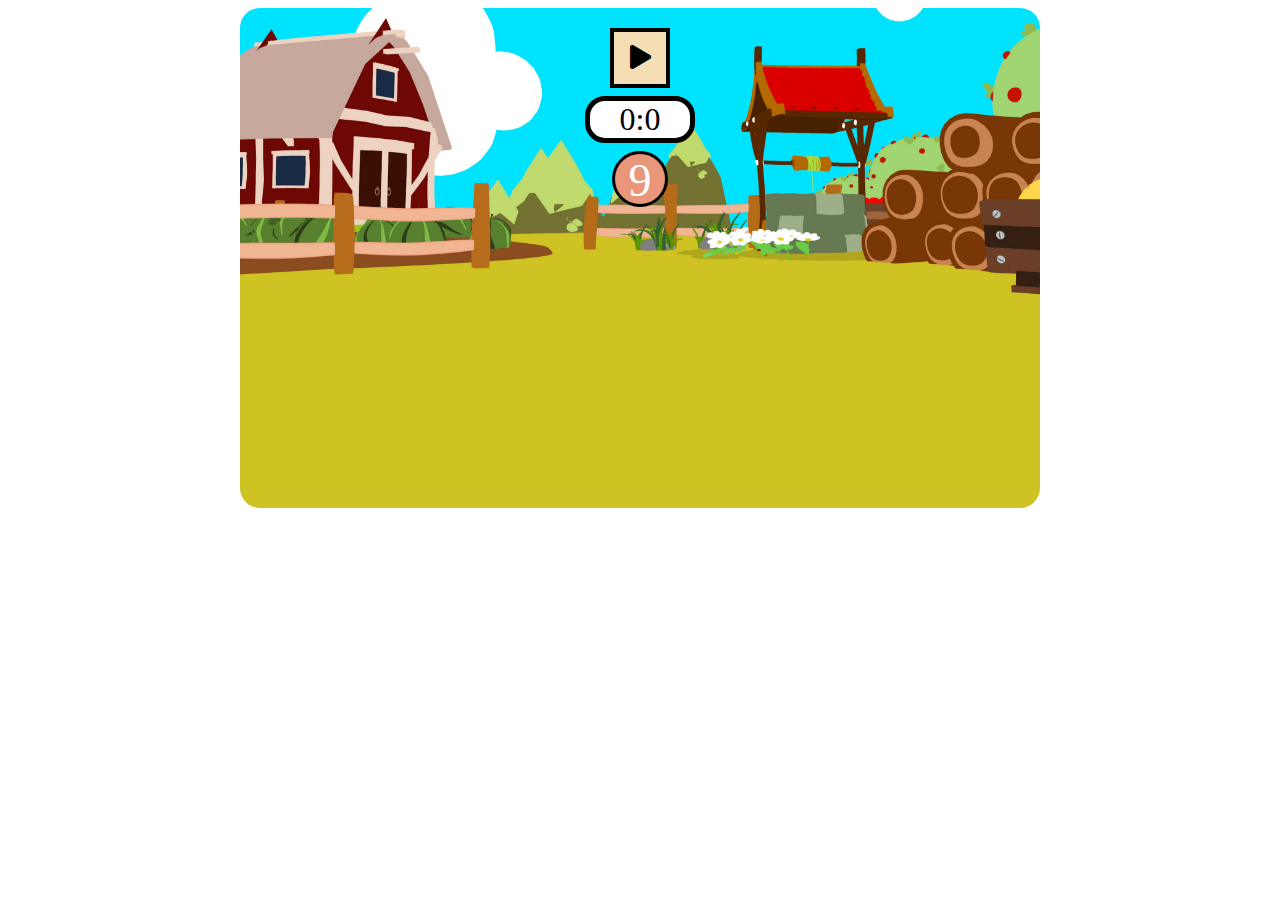
<file: 게임 만들기(강의 ver)/index.html>
﻿<!DOCTYPE html>
<html lang="en">
<head>
    <meta charset="UTF-8">
    <meta http-equiv="X-UA-Compatible" content="IE=edge">
    <meta name="viewport" content="width=device-width, initial-scale=1.0">
    <link rel="stylesheet" href="style.css">
    <link rel="stylesheet" href="https://cdnjs.cloudflare.com/ajax/libs/font-awesome/5.15.2/css/all.min.css">
    <link rel="preconnect" href="https://fonts.gstatic.com">
    <link href="https://fonts.googleapis.com/css2?family=Newsreader:wght@600&display=swap" rel="stylesheet">
    <script type="module" src="src/main.js" defer></script>
    <title>Fun game</title>
</head>
<body>
    <section class="game">
        <header class="game__header">
            <button class="game__button">
                <i class="fas fa-play"></i>
            </button>
            <span class="game__timer">0:0</span>
            <span class="game__score">9</span>
        </header>
        <section class="game__field"></section>
    </section>
    <section class="pop-up pop-up--hide">
        <button class="pop-up__refresh">
            <i class="fas fa-redo"></i>
        </button>
        <span class="pop-up__message">Hello</span>
    </section>
</body>
</html>
</file>
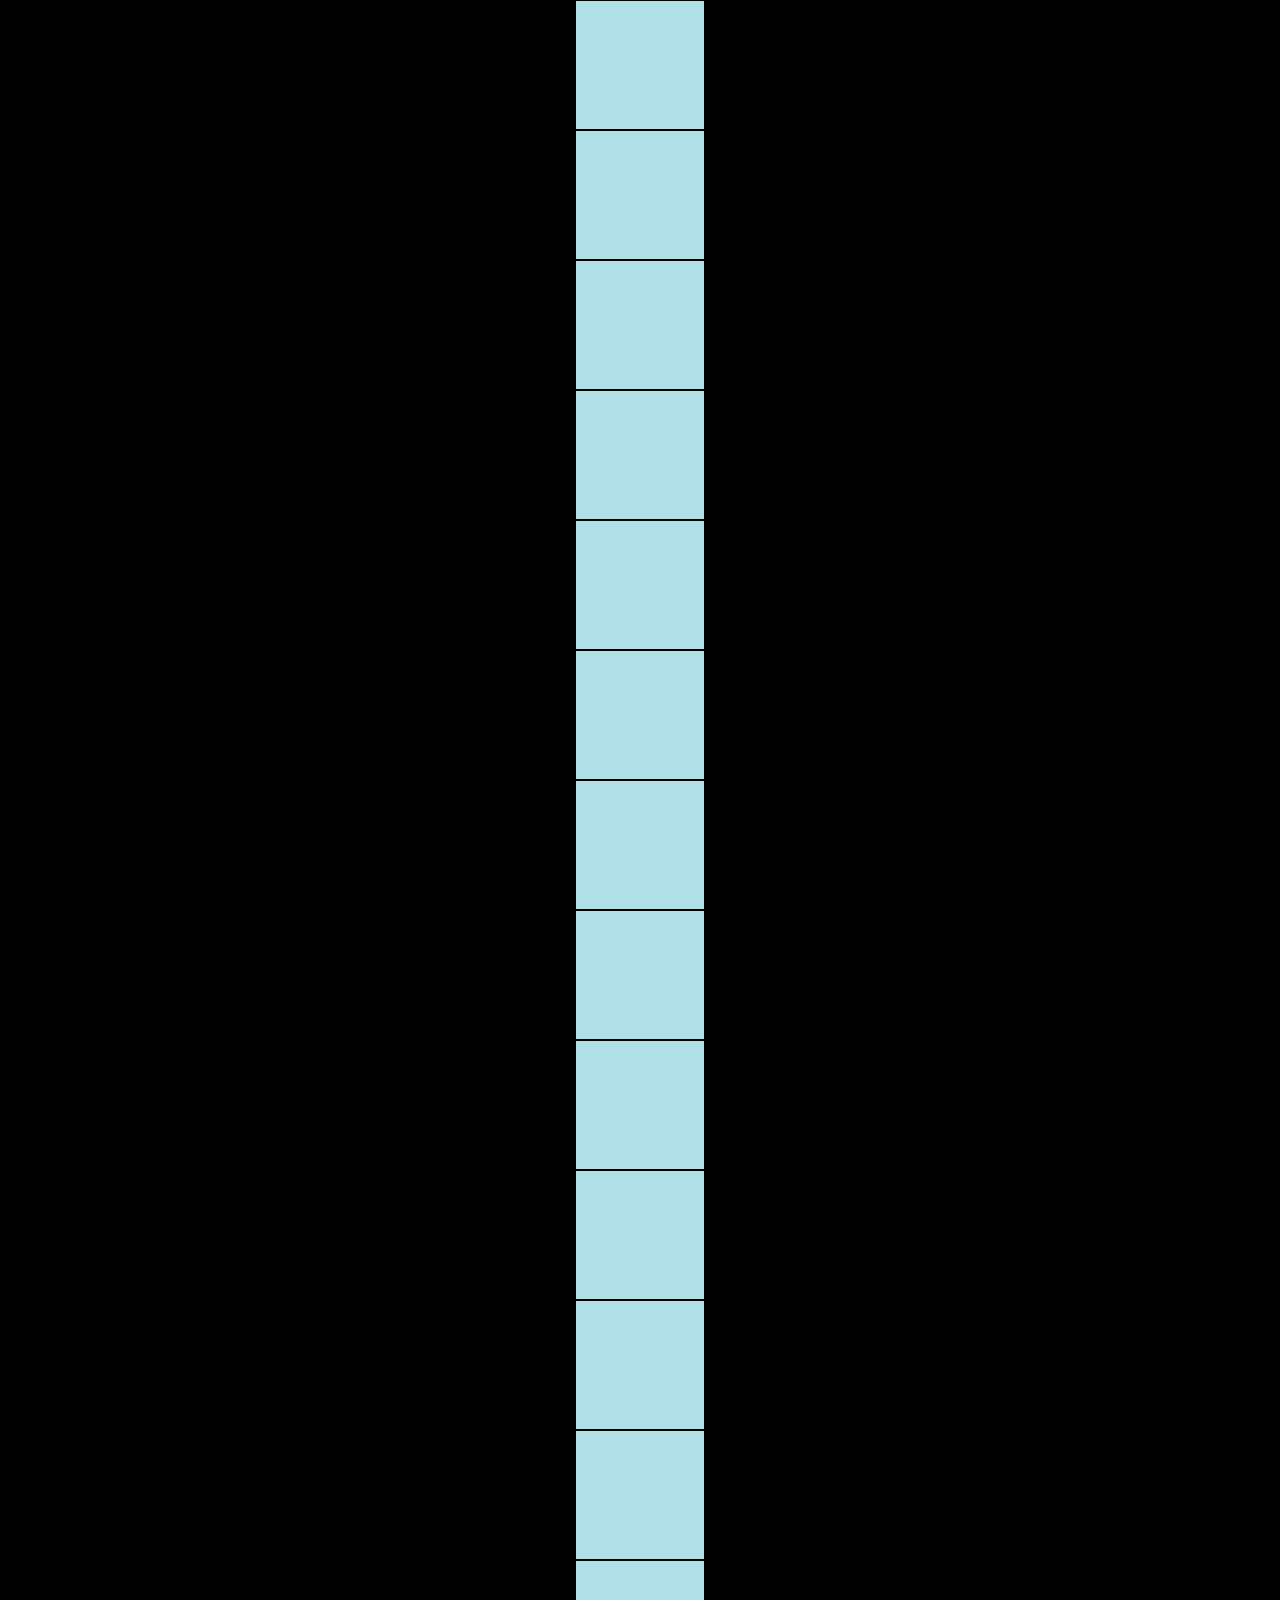
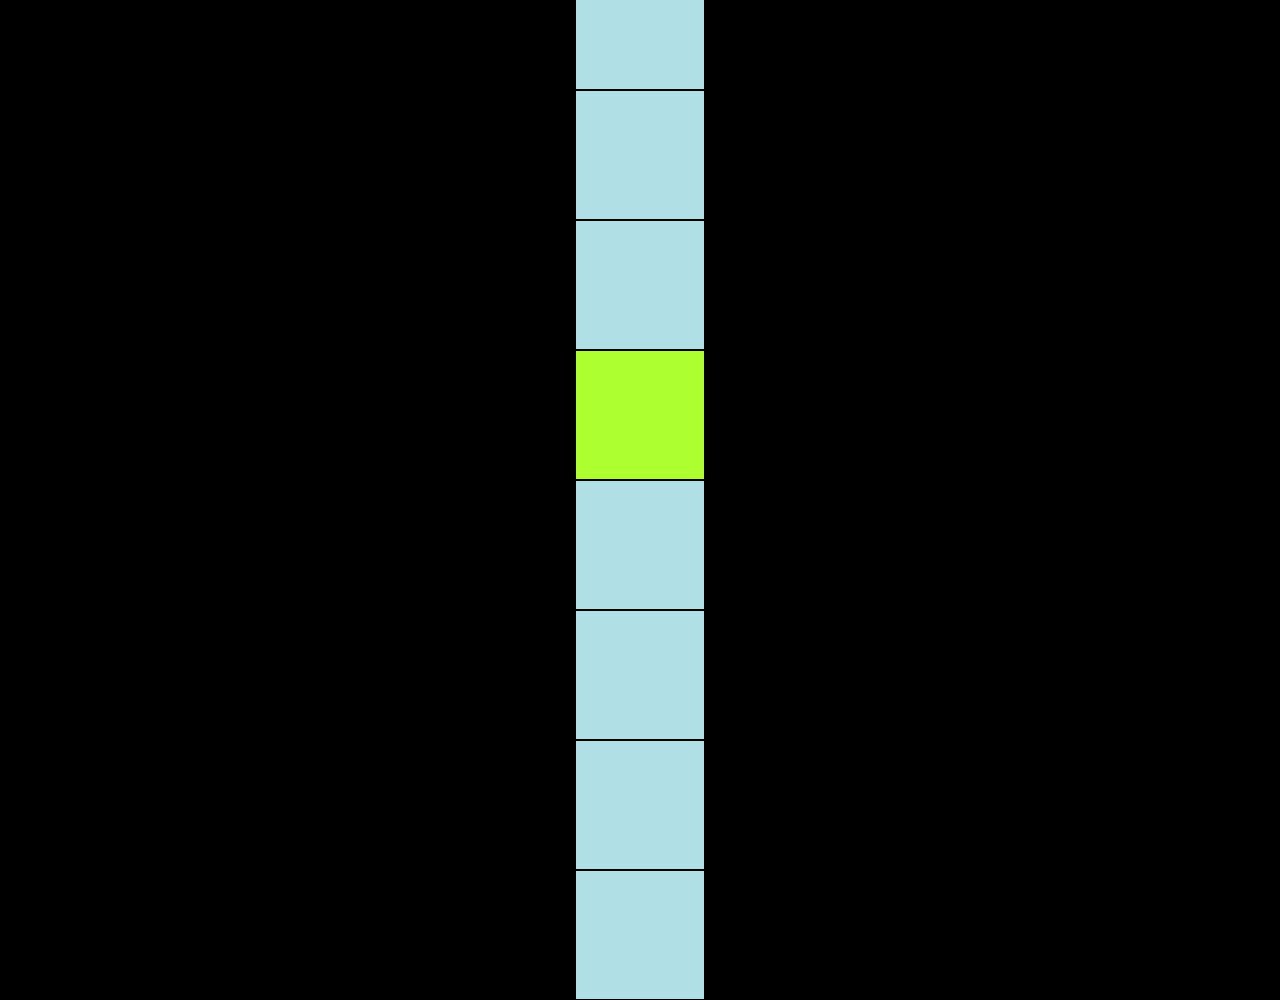
<file: 브라우저 좌표/index.html>
<!DOCTYPE html>
<html lang="en">
<head>
    <meta charset="UTF-8">
    <meta name="viewport" content="width=device-width, initial-scale=1.0">
    <link rel="stylesheet" href="style.css">
    <title>Document</title>
</head>
<body>
    <div>
        <span>s</span>
        <span></span>
        <span></span>
        <span></span>
        <span></span>
        <span></span>
        <span></span>
        <span></span>
        <span></span>
        <span></span>
        <span></span>
        <span></span>
        <span></span>
        <span></span>
        <span></span>
        <span class="diffrent"></span>
        <span></span>
        <span></span>
        <span></span>
        <span></span>
    </div>


    <script src="script.js"></script>
</body>
</html>
</file>
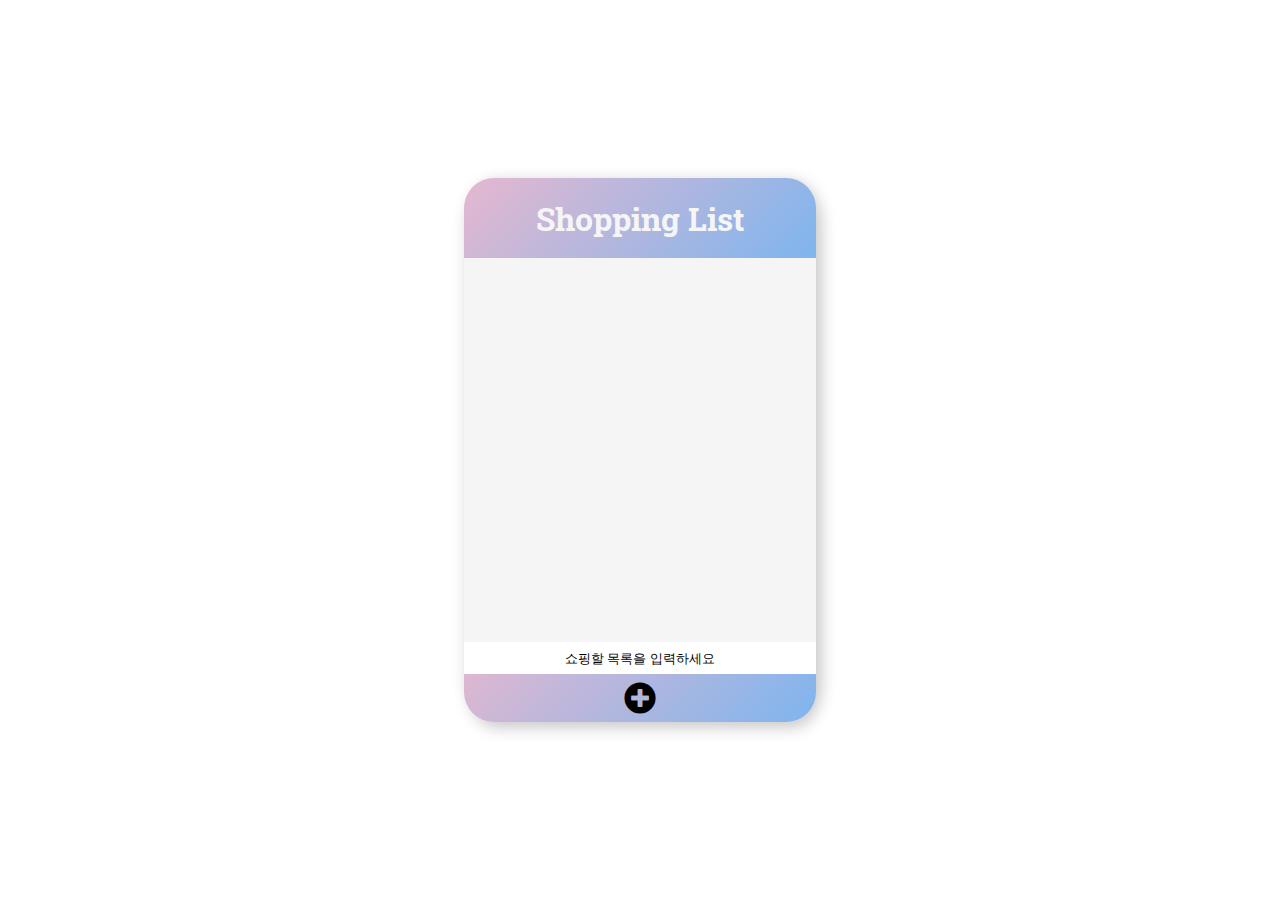
<file: 쇼핑 목록앱/index.html>
﻿<!DOCTYPE html>
<html lang="en">
<head>
    <meta charset="UTF-8">
    <meta http-equiv="X-UA-Compatible" content="IE=edge">
    <meta name="viewport" content="width=device-width, initial-scale=1.0">
    <link rel="stylesheet" href="style.css">
    <link rel="stylesheet" href="https://cdnjs.cloudflare.com/ajax/libs/font-awesome/5.15.2/css/all.min.css">
    <link rel="preconnect" href="https://fonts.gstatic.com">
    <link href="https://fonts.googleapis.com/css2?family=Roboto+Slab:wght@300&display=swap" rel="stylesheet">
    <script defer src="script.js"></script>
    <title>Document</title>
</head>
<body>
    <header>
        <h1 class="header">Shopping List</h1>    
    </header>
    <section>
        <ul></ul>
    </section>
    <footer>
        <input type="text" name="inputValue" id="inputValue" placeholder="쇼핑할 목록을 입력하세요">
        <i class="fas fa-plus-circle"></i>
    </footer>
</body>
</html>
</file>
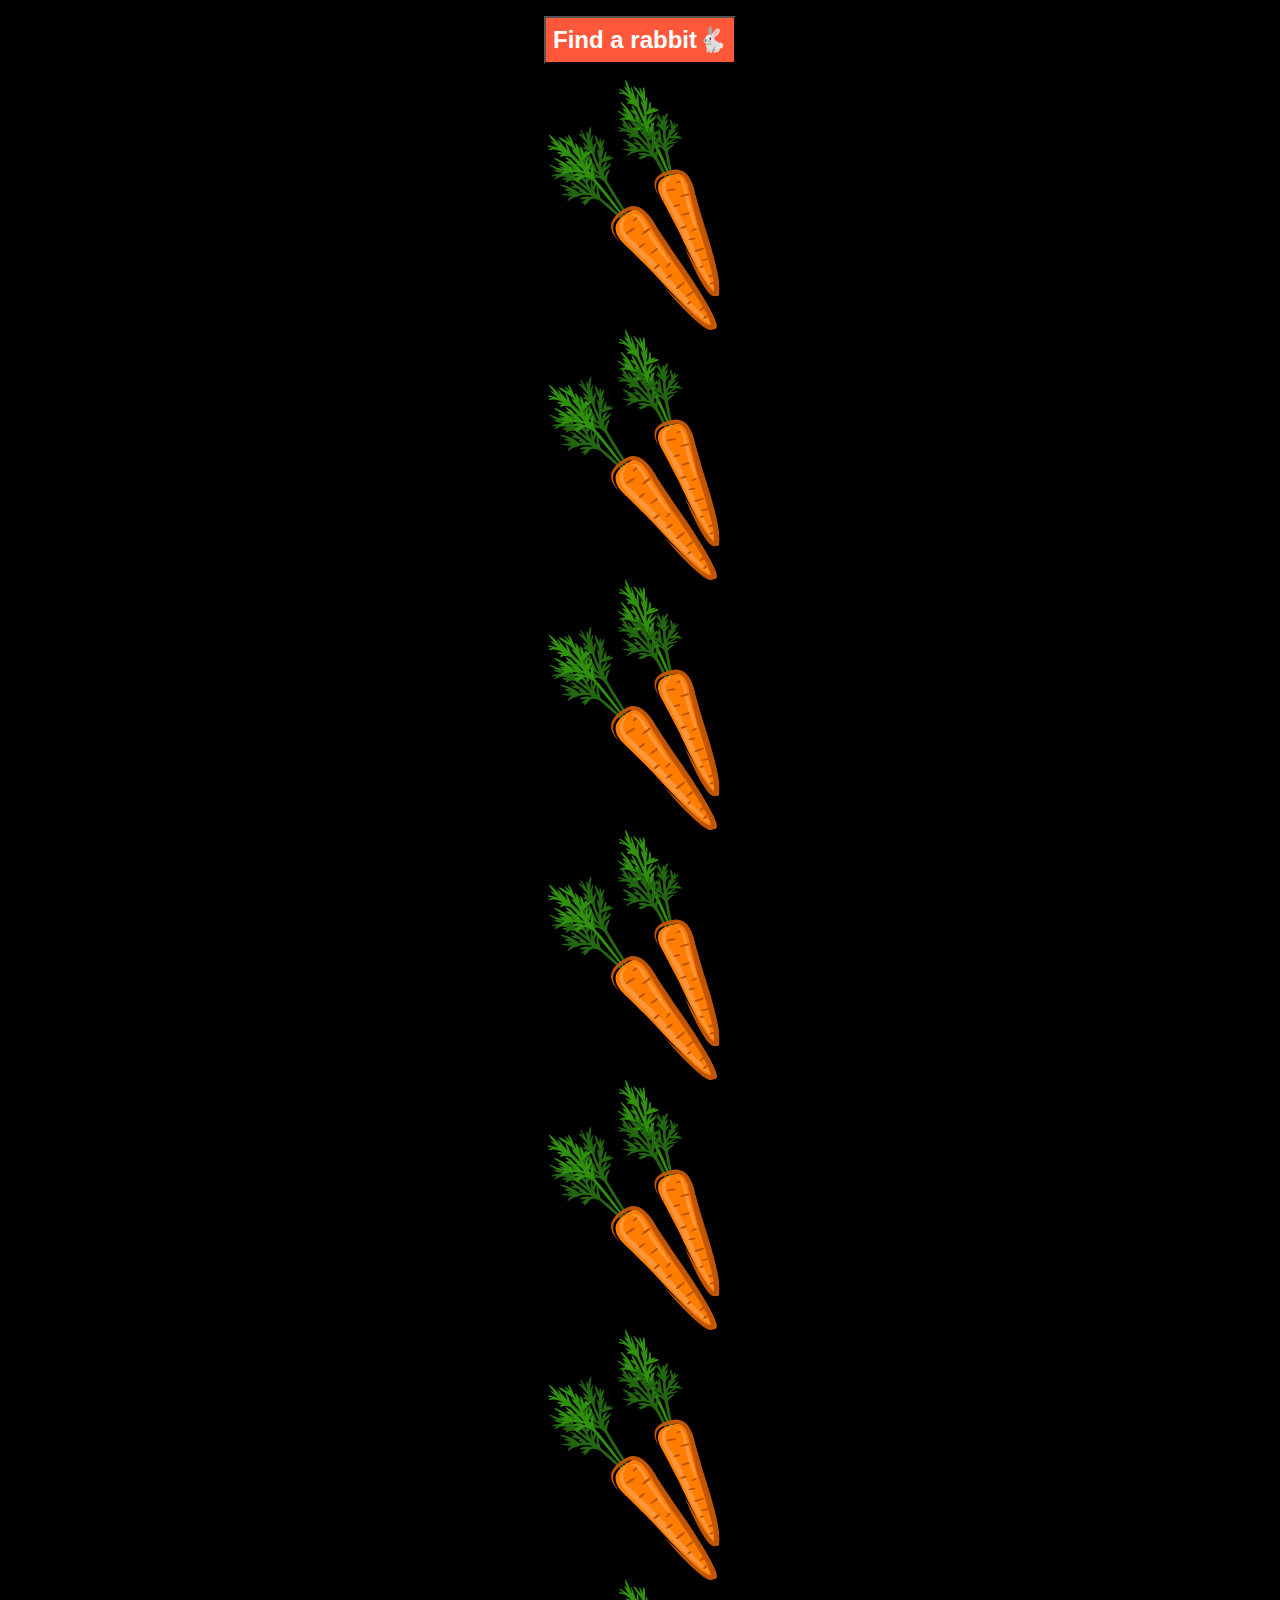
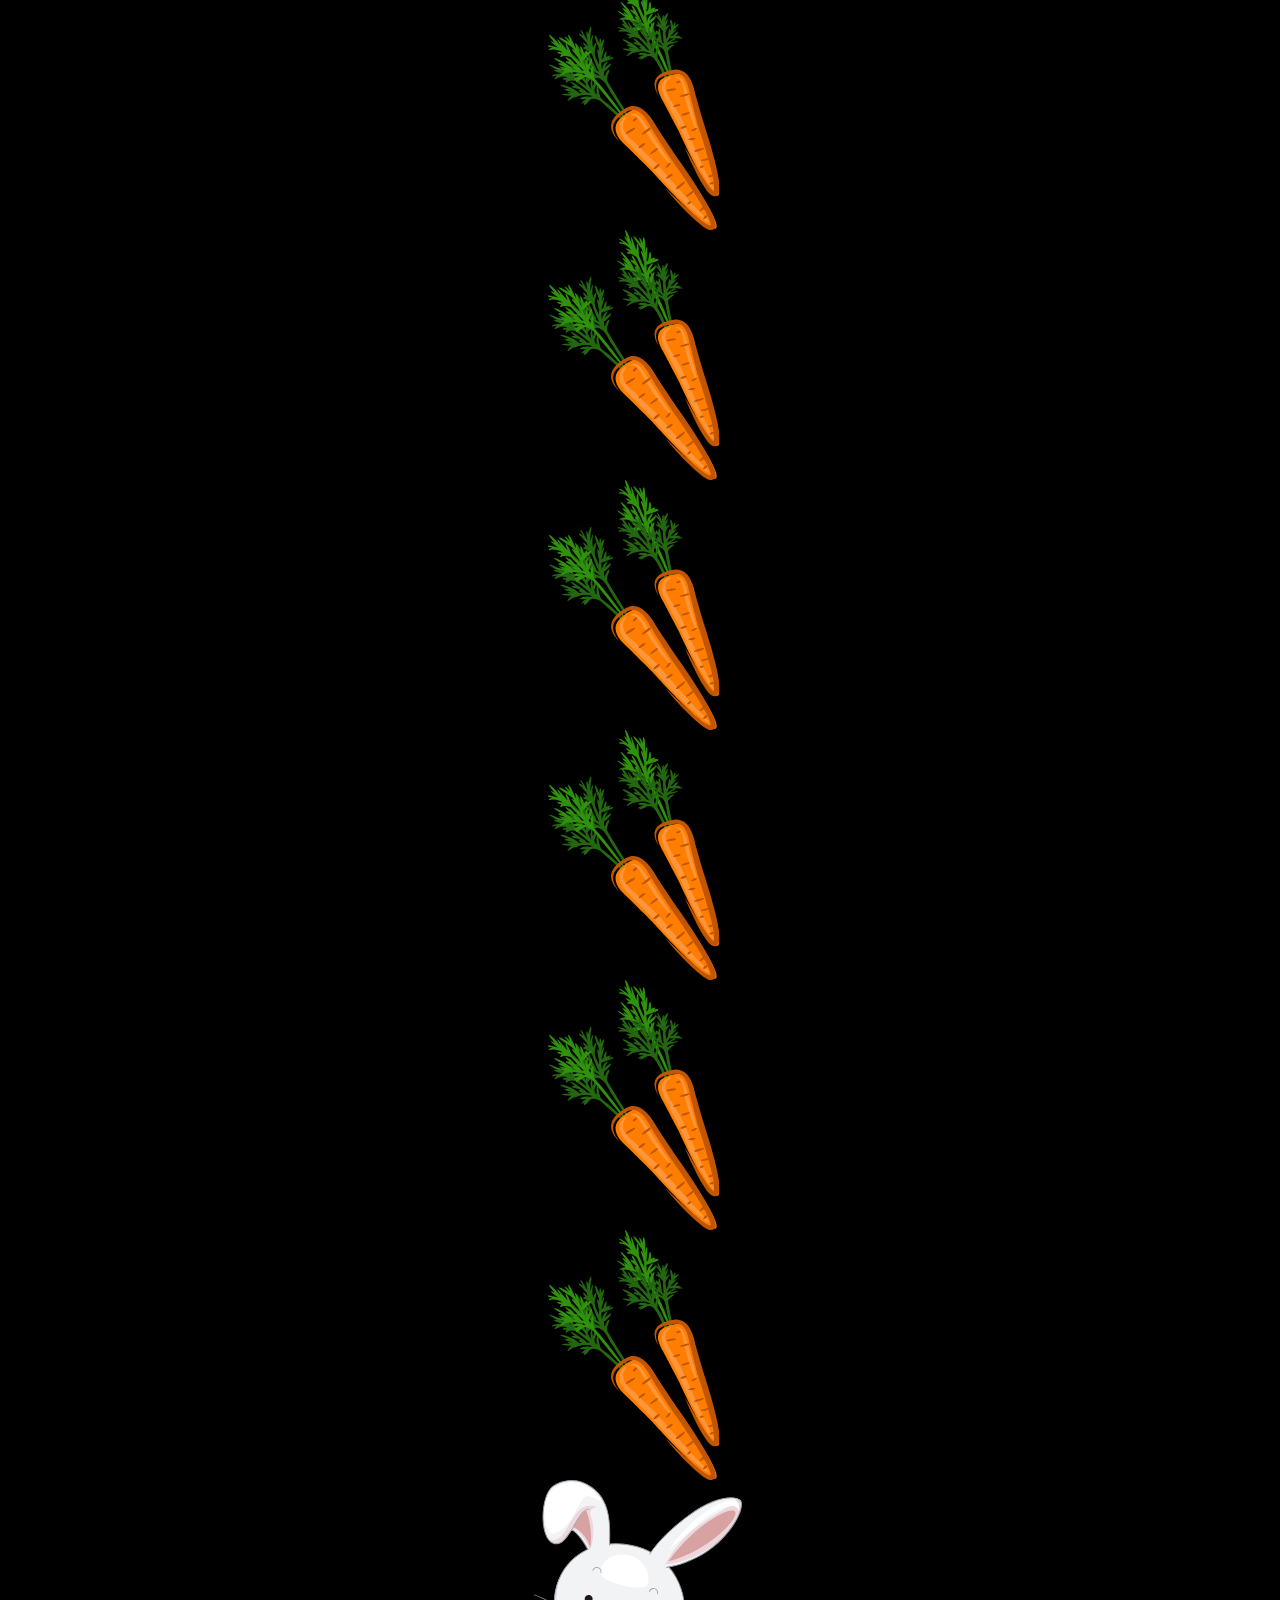
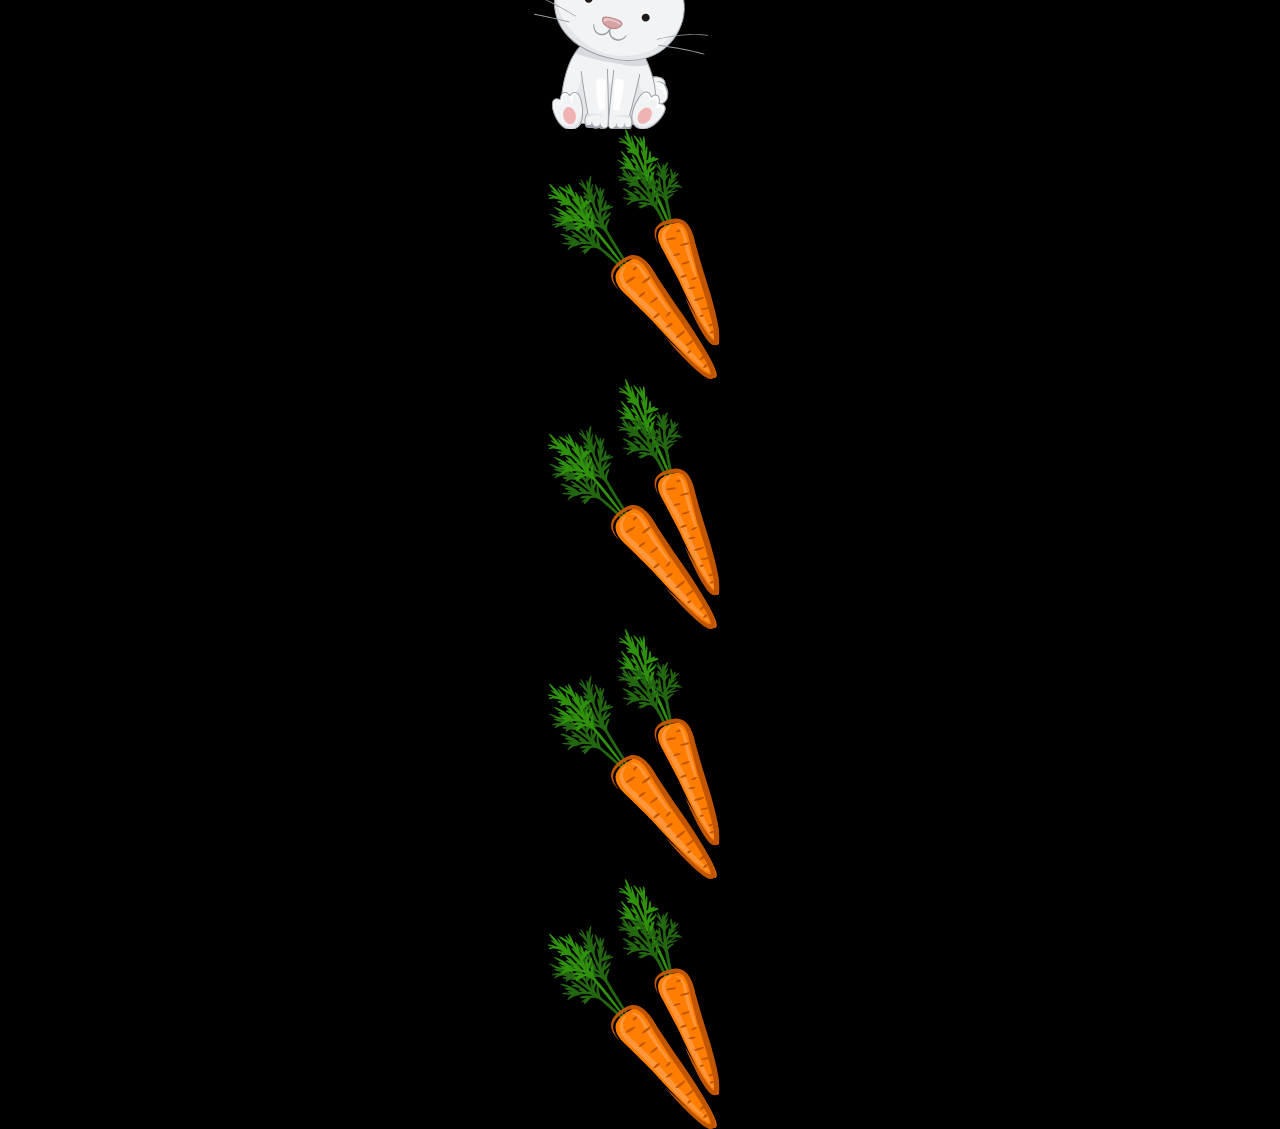
<file: 토끼를 찾아라/index.html>
<!DOCTYPE html>
<html lang="en">
<head>
    <meta charset="UTF-8">
    <meta name="viewport" content="width=device-width, initial-scale=1.0">
    <title>Document</title>
    <style>
        * {
            padding:0;
            margin:0;
        }

        body {
            background-color:black;
        }

        .images {
            display: flex;
            flex-direction: column;
            align-items: center;
        }

        image {
            width:15rem;
            height:15rem;
        }

        .button {
            display: flex;
            align-items: center;
            justify-content: center;
        }
        
        button {
            background-color:#FF573A;
            color : white;
            outline: none;
            margin: 1rem;
            width:12rem;
            height:3rem;
            font-size: 1.5rem;
            font-weight:bold;
        }
    </style>
</head>
<body>
    <div class="button">
        <button>Find a rabbit🐇</button>
    </div>
    <div class="images">
        <image src="img/carrot.png"></image>
        <image src="img/carrot.png"></image>
        <image src="img/carrot.png"></image>
        <image src="img/carrot.png"></image>
        <image src="img/carrot.png"></image>
        <image src="img/carrot.png"></image>
        <image src="img/carrot.png"></image>
        <image src="img/carrot.png"></image>
        <image src="img/carrot.png"></image>
        <image src="img/carrot.png"></image>
        <image src="img/carrot.png"></image>
        <image src="img/carrot.png"></image>
        <image class="rabbit" src="img/rabbit.png"></image>
        <image src="img/carrot.png"></image>
        <image src="img/carrot.png"></image>
        <image src="img/carrot.png"></image>
        <image src="img/carrot.png"></image>
    </div>
    <script>
        const button = document.querySelector("button");
        const rabbit = document.querySelector(".rabbit");

        button.addEventListener("click", ()=>{
            rabbit.scrollIntoView();
        })
    </script>
</body>
</html>
</file>
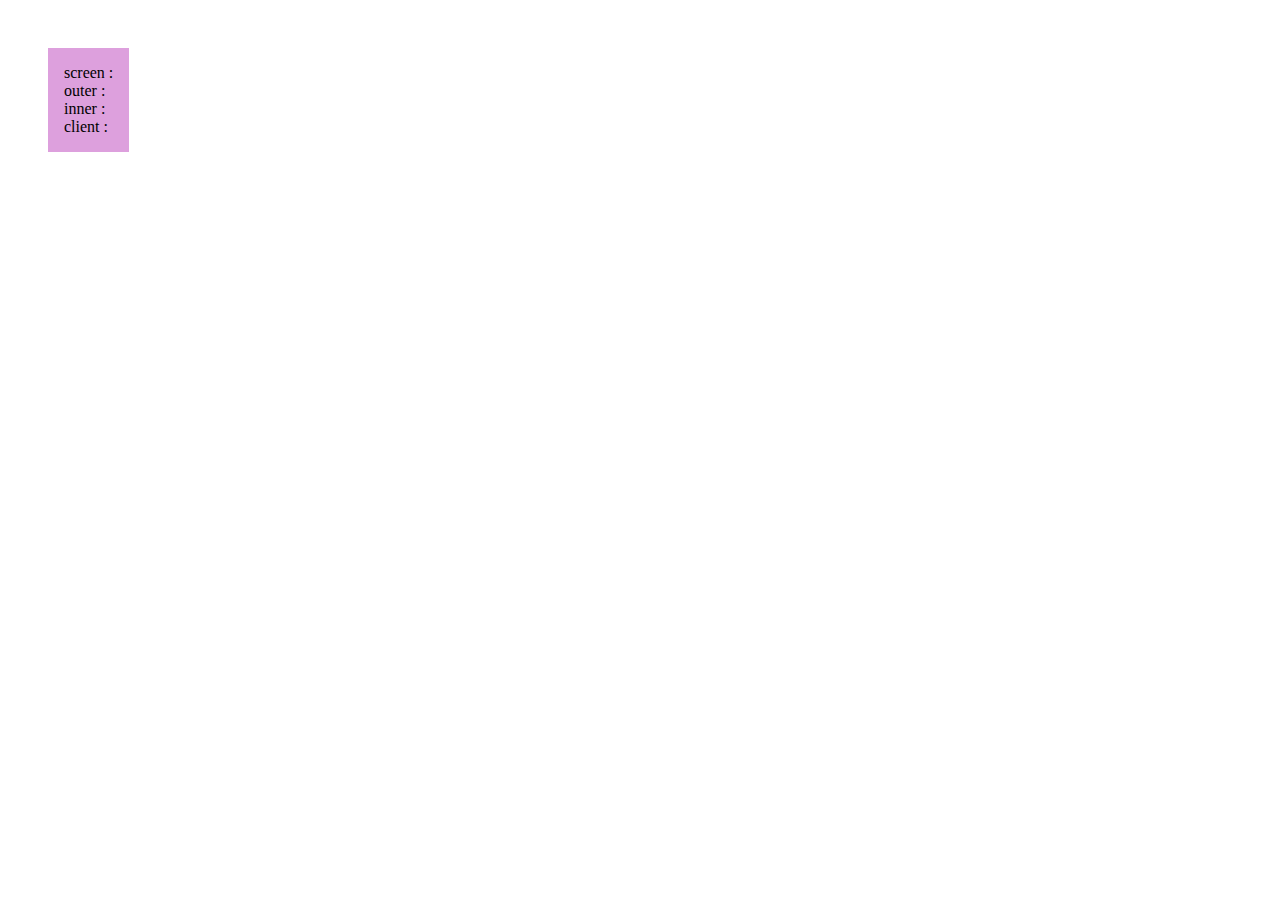
<file: 윈도우 사이즈 표기/window-size.html>
<!DOCTYPE html>
<html lang="en">
<head>
    <meta charset="UTF-8">
    <meta name="viewport" content="width=device-width, initial-scale=1.0">
    <link rel="stylesheet" href="style.css">
    <title>Document</title>
</head>
<body>
    <ul class="container">
        screen : <li class="screen"></li><br>
        outer : <li class="outer"></li><br> 
        inner : <li class="inner"></li><br> 
        client : <li class="clientWidth"></li>
    </ul>
    <script src="script.js"></script>
</body>
</html>
</file>
<file: 게임 만들기(강의 ver)/style.css>
﻿button {
  border: none;
  outline: none;
  cursor: pointer;
}

body {
  text-align: center;
}

.game {
  display: flex;
  flex-direction: column;
  width: 800px;
  height: 500px;
  background: url(img/background.png) center/cover;
  margin: auto;
  border-radius: 20px;
}

.game__header {
  display: flex;
  flex-direction: column;
  align-items: center;
  padding: 20px;
}

.game__button {
  width: 60px;
  height: 60px;
  background-color: wheat;
  border: 4px solid black;
  font-size: 24px;
  transition: transform 300ms ease-in;
}

.game__button:hover {
  transform: scale(1.1);
}

.game__timer {
  width: 100px;
  background-color: white;
  text-align: center;
  border: 5px solid black;
  border-radius: 20px;
  font-size: 32px;
  margin-top: 8px;
}

.game__score {
  width: 50px;
  height: 50px;
  font-size: 46px;
  background-color: darksalmon;
  color: white;
  border-radius: 50%;
  text-align: center;
  margin-top: 8px;
  border: 3px solid black;
}

.game__field {
  position: relative;
  width: 100%;
  height: 100%;
  margin-top: 40px;
}

.pop-up {
  display: block;
  width: 400px;
  height: 140px;
  background-color: #00000090;
  color: white;
  text-align: center;
  margin: auto;
  padding: 20px;
  transform: translateY(-150%);
  border-radius: 20px;
}

.pop-up--hide {
  display: none;
}

.pop-up__refresh {
  width: 60px;
  height: 60px;
  font-size: 24px;
  background-color: wheat;
  border: 2px solid black;
  border-radius: 50%;
}

.pop-up__message {
  display: block;
  font-size: 38px;
}
</file>
<file: 브라우저 좌표/style.css>
* {
  margin: 0;
  padding: 0;
}

body {
  background-color: black;
  width: 100%;
  height: 100%;
}

div {
  display: flex;
  flex-direction: column;
  align-items: center;
}

span {
  width: 10vw;
  height: 10vw;
  background-color: powderblue;
  border: 0.1rem solid black;
  font-size: 0;
}

.active {
  display: flex;
  align-items: center;
  text-align: center;
  font-size: 1rem;
  font-weight: bold;
  color: black;
}

.diffrent {
  background-color: greenyellow;
  cursor: pointer;
}
</file>
<file: 쇼핑 목록앱/style.css>
﻿* {
  padding: 0;
  margin: 0;
}

html {
  display: flex;
  flex-direction: column;
  align-items: center;
  justify-content: center;
  height: 100vh;
  background-color: white;
}

body {
  position: relative;
  display: flex;
  flex-direction: column;
  align-items: center;
  width: 22rem;
  height: 34rem;
  background-color: whitesmoke;
  border-radius: 8%;
  box-shadow: 0.3rem 0.3rem 1rem #c7c5c7;
  font-family: "Roboto Slab", serif;
  font-size: 1rem;
  scroll-behavior: smooth;
}

header {
  position: relative;
  display: flex;
  align-items: center;
  justify-content: center;
  padding: 0;
  width: 100%;
  height: 5rem;
  background: linear-gradient(135deg, #e5b8cf, #7eb5ee);
  border-radius: 30px 30px 0 0;
  text-align: center;
  color: whitesmoke;
}

footer {
  position: absolute;
  display: flex;
  flex-direction: column;
  justify-content: space-between;
  align-items: center;
  bottom: 0px;
  padding: 0 0 0.5rem 0;
  background: linear-gradient(135deg, #e5b8cf, #7eb5ee);
  width: 100%;
  height: 4.5rem;
  border-radius: 0 0 30px 30px;
}

input {
  width: 90%;
  height: 2rem;
  border-style: none;
  outline: none;
  text-align: center;
  padding: 0 5.1% 0 5%;
}

input::placeholder {
  color: black;
}

.fa-plus-circle {
  font-size: 2rem;
  padding: 0.5rem 0 0 0;
  cursor: pointer;
}

section {
  display: flex;
  width: 100%;
  height: 24rem;
  flex-direction: column;
  align-items: center;
  /* justify-content: center; */
}

ul {
  margin: 1.5rem 0 1.5rem 0;
  width: 80%;
  position: relative;
  list-style: none;
  overflow-y: auto;
  display: flex;
  flex-direction: column;
  word-break: break-word;
}

li {
  display: flex;
  justify-content: space-between;
  align-items: center;
  margin-bottom: 1rem;
  background-color: #f7edf3;
  padding: 0.3rem 0 0.2rem 0;
  box-shadow: 0.1rem 0.1rem 0.3rem #c7c5c7;
}

span {
  margin-left: 0.5rem;
  flex: 1;
}

.fa-edit,
.fa-trash-alt {
  margin-right: 0.5rem;
  cursor: pointer;
  transition: color 0.2s;
}

.fa-edit:hover,
.fa-trash-alt:hover {
  transform: translateY(-0.1rem);
}

.fa-edit:hover {
  color: #7eb5ee;
}

.fa-trash-alt:hover {
  color: #ec96c2;
}

.fa-plus-circle:hover {
  transform: scale(1.1);
}

.change::placeholder {
  color: red;
}

::-webkit-scrollbar {
  width: 0.3rem;
}

::-webkit-scrollbar-track {
  border-radius: 0.5rem;
}

::-webkit-scrollbar-thumb {
  background: #f0d6e5;
}

::-webkit-scrollbar-thumb:hover {
  background: #ecc6dc;
}

.editInput {
  width: 17.6rem;
  height: 22px;
  padding: 0.3rem 0 0.2rem 0;
  background-color: #f7edf3;
}
</file>
<file: 윈도우 사이즈 표기/style.css>
body {
  height: 100vh;
}

* {
  margin: 0;
  padding: 0;
}

ul {
  list-style-type: none;
}

li {
  display: inline;
}

.container {
  background-color: plum;
  padding: 1rem 1rem;
  margin: 3rem 3rem;
  display: inline-block;
}
</file>
